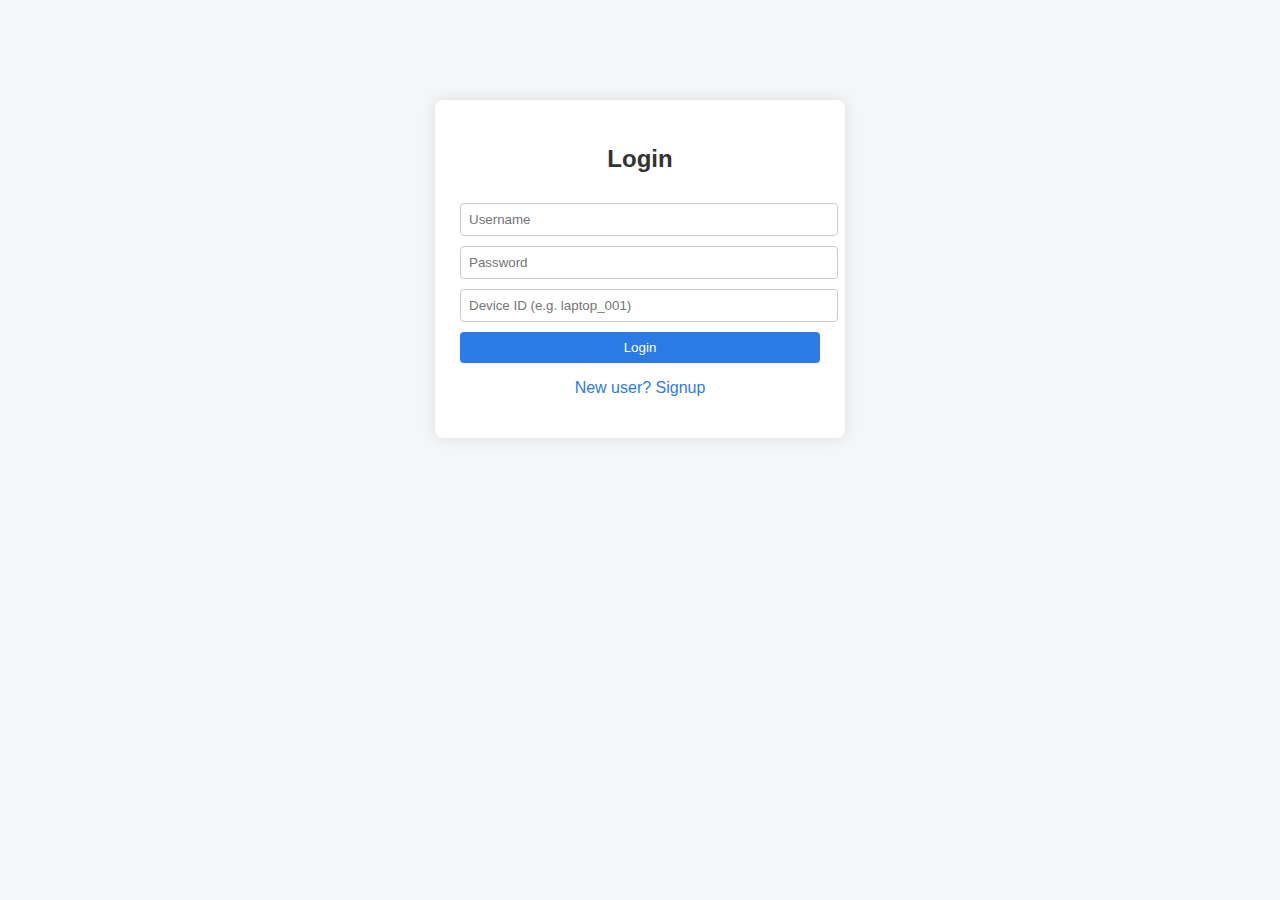
<file: frontend/index.html>
<!DOCTYPE html>
<html>
<head>
    <link rel="stylesheet" href="style.css">
    <title>Academic Portal – Login</title>
    <style>
        body {
            font-family: Arial, sans-serif;
            background: #f4f6f8;
        }
        .box {
            width: 350px;
            margin: 100px auto;
            padding: 20px;
            background: white;
            border-radius: 6px;
            box-shadow: 0 0 10px rgba(0,0,0,0.1);
        }
        h2 {
            text-align: center;
        }
        input, button {
            width: 100%;
            padding: 8px;
            margin-top: 10px;
        }
        button {
            background: #2c7be5;
            color: white;
            border: none;
            cursor: pointer;
        }
        button:hover {
            background: #1a5fd0;
        }
        p {
            text-align: center;
            margin-top: 10px;
        }
    </style>
</head>
<body>

<div class="container">
    <h2>Login</h2>

    <!-- LOGIN SECTION -->
    <div id="login-section">
        <input type="text" id="username" placeholder="Username">
        <input type="password" id="password" placeholder="Password">
        <input type="text" id="device_id" placeholder="Device ID (e.g. laptop_001)">
        <button onclick="login()">Login</button>
    </div>

    <!-- OTP SECTION -->
    <div id="otp-section" style="display:none;">
        <input type="text" id="otp" placeholder="Enter OTP">
        <button onclick="verifyOTP()">Verify OTP</button>
    </div>

    <p id="result"></p>
    <p><a href="signup.html">New user? Signup</a></p>
</div>

<script>
https://zero-trust-academic-backend.onrender.com

function login() {
    const username = document.getElementById("username").value;
    const password = document.getElementById("password").value;
    const device_id = document.getElementById("device_id").value;

    fetch(`${BASE_URL}/login`, {
        method: "POST",
        headers: { "Content-Type": "application/json" },
        body: JSON.stringify({ username, password, device_id })
    })
    .then(res => res.json())
    .then(data => {
        if (data.next_step === "verify-otp") {
            document.getElementById("result").innerText =
                "OTP sent. Check backend console.";
            document.getElementById("login-section").style.display = "none";
            document.getElementById("otp-section").style.display = "block";
        } else {
            document.getElementById("result").innerText =
                data.detail || "Login failed";
        }
    })
    .catch(() => {
        document.getElementById("result").innerText =
            "Backend connection error";
    });
}

function verifyOTP() {
    const username = document.getElementById("username").value;
    const otp = document.getElementById("otp").value;

    fetch(`${BASE_URL}/verify-otp`, {
        method: "POST",
        headers: { "Content-Type": "application/json" },
        body: JSON.stringify({ username, otp })
    })
    .then(res => res.json())
    .then(data => {
        if (data.token) {
            localStorage.setItem("token", data.token);
            localStorage.setItem("role", data.role);

            if (data.role === "student") {
                window.location.href = "student.html";
            } else {
                window.location.href = "teacher.html";
            }
        } else {
            document.getElementById("result").innerText =
                data.detail || "OTP verification failed";
        }
    })
    .catch(() => {
        document.getElementById("result").innerText =
            "Backend connection error";
    });
}
</script>

</body>
</html>
</file>
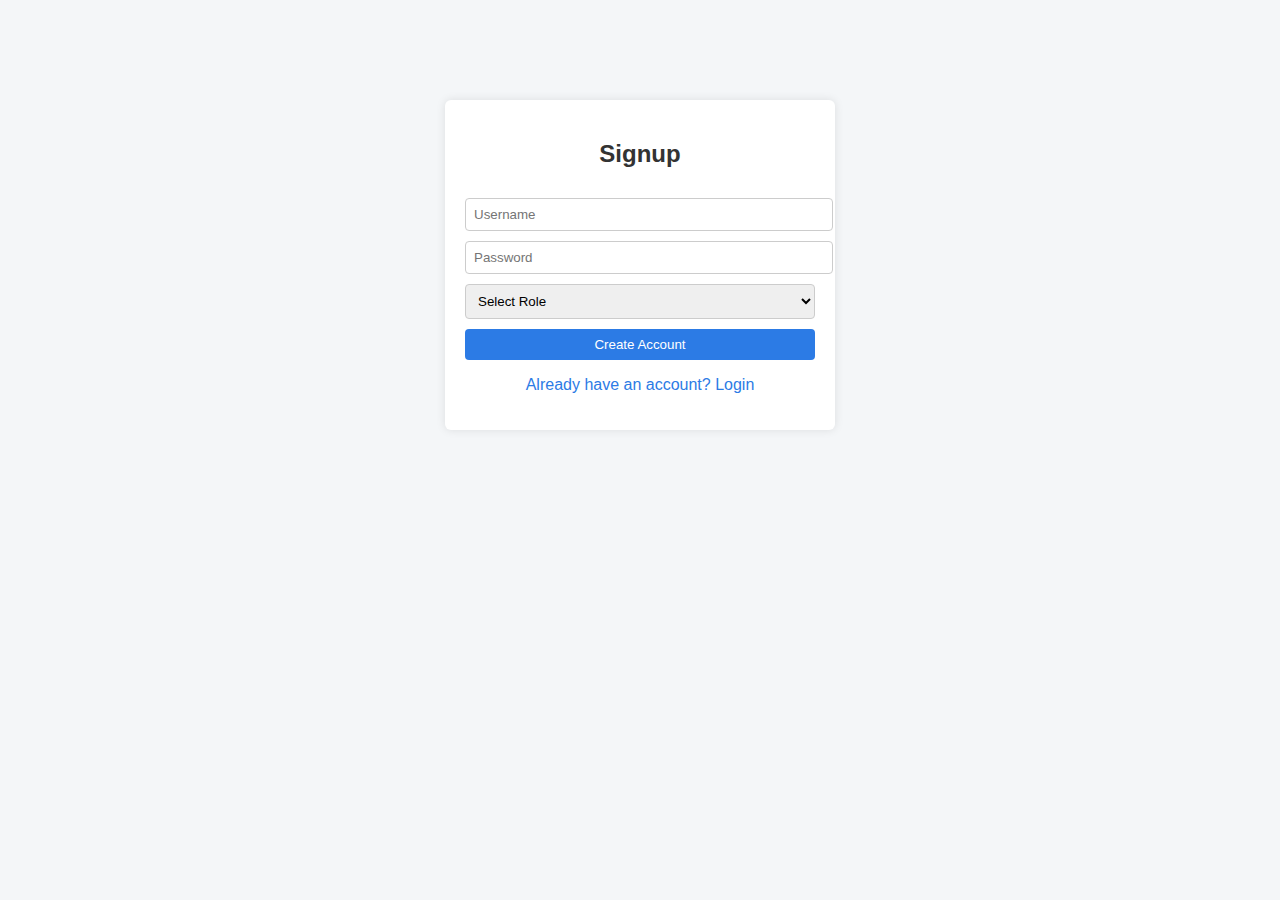
<file: frontend/signup.html>
<!DOCTYPE html>
<html>
<head>
    <link rel="stylesheet" href="style.css">
    <title>Academic Portal – Signup</title>
    <style>
        body {
            font-family: Arial, sans-serif;
            background: #f4f6f8;
        }
        .box {
            width: 350px;
            margin: 100px auto;
            padding: 20px;
            background: white;
            border-radius: 6px;
            box-shadow: 0 0 10px rgba(0,0,0,0.1);
        }
        h2 {
            text-align: center;
        }
        input, select, button {
            width: 100%;
            padding: 8px;
            margin-top: 10px;
        }
        button {
            background: #2c7be5;
            color: white;
            border: none;
            cursor: pointer;
        }
        button:hover {
            background: #1a5fd0;
        }
        p {
            text-align: center;
            margin-top: 10px;
        }
    </style>
</head>
<body>

<div class="box">
    <h2>Signup</h2>

    <input type="text" id="username" placeholder="Username">
    <input type="password" id="password" placeholder="Password">

    <select id="role">
        <option value="">Select Role</option>
        <option value="student">Student</option>
        <option value="teacher">Teacher</option>
    </select>

    <button onclick="signup()">Create Account</button>

    <p id="result"></p>
    <p><a href="index.html">Already have an account? Login</a></p>
</div>

<script>
const BASE_URL = "http://127.0.0.1:8000";

function signup() {
    const username = document.getElementById("username").value;
    const password = document.getElementById("password").value;
    const role = document.getElementById("role").value;

    fetch(`${BASE_URL}/signup`, {
        method: "POST",
        headers: { "Content-Type": "application/json" },
        body: JSON.stringify({ username, password, role })
    })
    .then(res => res.json())
    .then(data => {
        if (data.message) {
            document.getElementById("result").innerText =
                "Signup successful. Please login.";
        } else {
            document.getElementById("result").innerText =
                data.detail || "Signup failed";
        }
    })
    .catch(() => {
        document.getElementById("result").innerText =
            "Backend connection error";
    });
}
</script>

</body>
</html>
</file>
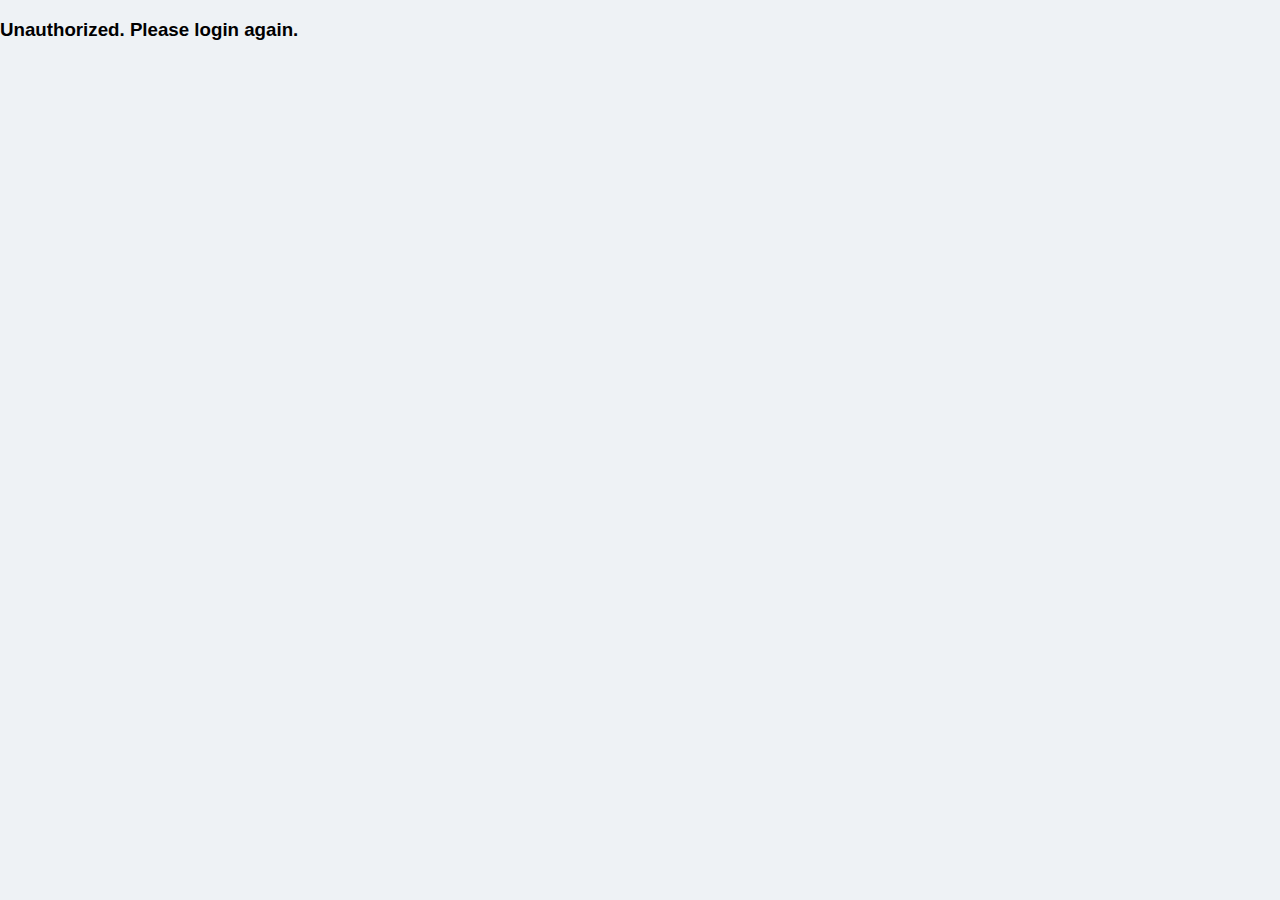
<file: frontend/student.html>
<!DOCTYPE html>
<html>
<head>
    <link rel="stylesheet" href="style.css">
    <title>Student Dashboard</title>
    <style>
        body {
            font-family: Arial, sans-serif;
            background: #eef2f5;
        }
        .box {
            width: 400px;
            margin: 100px auto;
            padding: 20px;
            background: white;
            border-radius: 6px;
            box-shadow: 0 0 10px rgba(0,0,0,0.1);
        }
        h2 {
            text-align: center;
        }
        p {
            margin: 10px 0;
        }
        button {
            width: 100%;
            padding: 8px;
            margin-top: 15px;
            background: #2c7be5;
            color: white;
            border: none;
            cursor: pointer;
        }
        button:hover {
            background: #1a5fd0;
        }
    </style>
</head>
<body>

<div class="container">
    <h2>Student Dashboard</h2>
    <p id="info">Loading student data...</p>
    <button onclick="logout()">Logout</button>
</div>

<script>
const BASE_URL = "https://YOUR-BACKEND-URL.onrender.com";

const token = localStorage.getItem("token");

if (!token) {
    document.body.innerHTML = "<h3>Unauthorized. Please login again.</h3>";
} else {
    fetch(`${BASE_URL}/student/dashboard`, {
        method: "GET",
        headers: {
            "token": token
        }
    })
    .then(response => response.json())
    .then(data => {
        if (data.dashboard) {
            document.getElementById("content").innerHTML = `
                <h2>Student Dashboard</h2>
                <p>Welcome, <b>${data.user}</b></p>
                <p>Access Level: Student</p>
            `;
        } else {
            document.getElementById("content").innerHTML =
                "Access denied. Invalid role.";
        }
    })
    .catch(error => {
        document.getElementById("content").innerHTML =
            "Error loading student details.";
    });
}
</script>
</body>
</html>
</file>
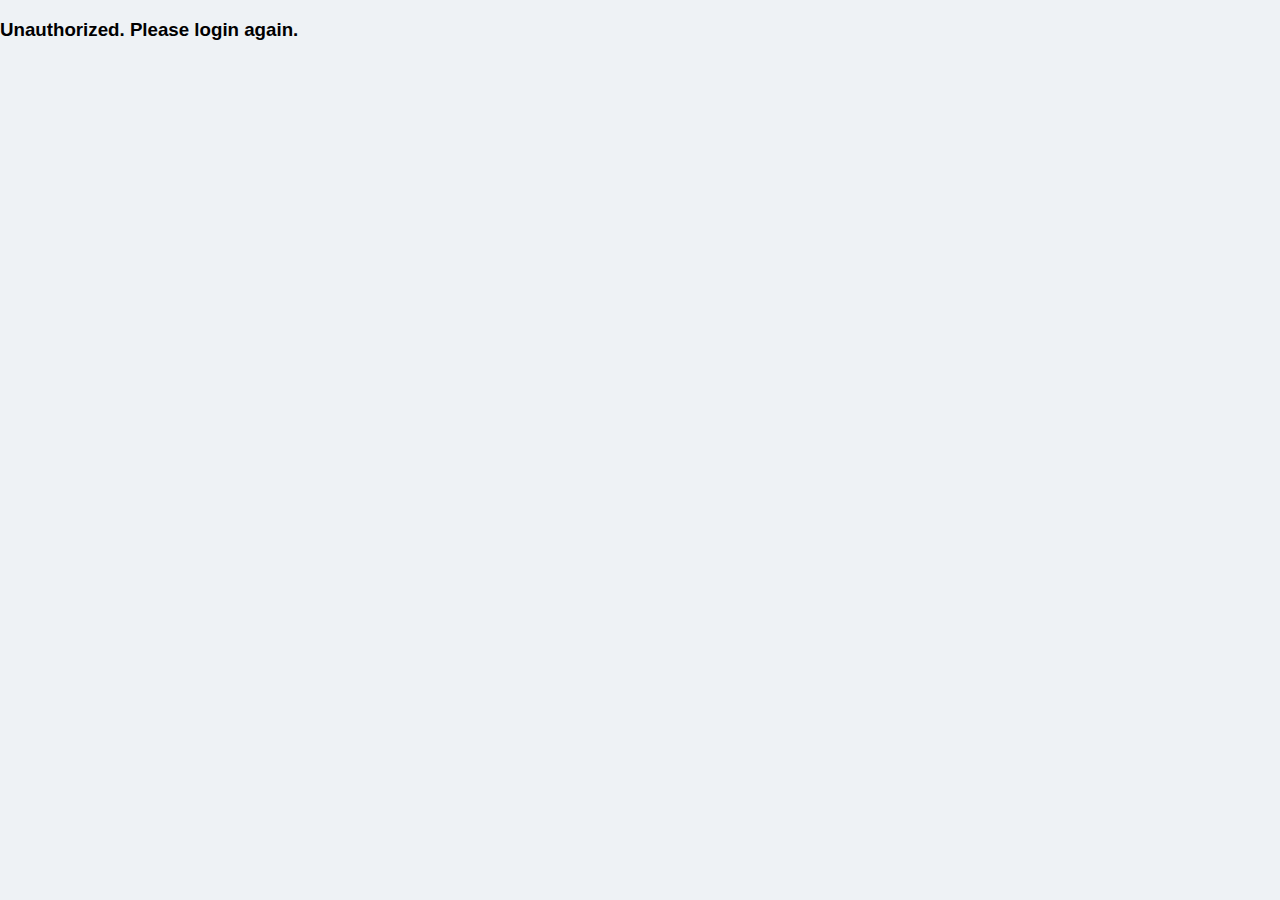
<file: frontend/teacher.html>
<!DOCTYPE html>
<html>
<head>
    <link rel="stylesheet" href="style.css">
    <title>Teacher Dashboard</title>
    <style>
        body {
            font-family: Arial, sans-serif;
            background: #eef2f5;
        }
        .box {
            width: 400px;
            margin: 100px auto;
            padding: 20px;
            background: white;
            border-radius: 6px;
            box-shadow: 0 0 10px rgba(0,0,0,0.1);
        }
        h2 {
            text-align: center;
        }
        p {
            margin: 10px 0;
        }
        button {
            width: 100%;
            padding: 8px;
            margin-top: 15px;
            background: #28a745;
            color: white;
            border: none;
            cursor: pointer;
        }
        button:hover {
            background: #1e7e34;
        }
    </style>
</head>
<body>

<div class="container">
    <h2>Teacher Dashboard</h2>
    <p id="info">Loading teacher data...</p>
    <button class="teacher-btn" onclick="logout()">Logout</button>
</div>

<script>
const BASE_URL = "https://YOUR-BACKEND-URL.onrender.com";

const token = localStorage.getItem("token");

if (!token) {
    document.body.innerHTML = "<h3>Unauthorized. Please login again.</h3>";
} else {
    fetch(`${BASE_URL}/teacher/dashboard`, {
        method: "GET",
        headers: {
            "token": token
        }
    })
    .then(response => response.json())
    .then(data => {
        if (data.dashboard) {
            document.getElementById("content").innerHTML = `
                <h2>Teacher Dashboard</h2>
                <p>Welcome, <b>${data.user}</b></p>
                <p>Access Level: Teacher</p>
            `;
        } else {
            document.getElementById("content").innerHTML =
                "Access denied. Invalid role.";
        }
    })
    .catch(error => {
        document.getElementById("content").innerHTML =
            "Error loading teacher details.";
    });
}
</script>


</body>
</html>
</file>
<file: frontend/style.css>
body {
    font-family: Arial, sans-serif;
    background: #f4f6f8;
    margin: 0;
    padding: 0;
}

.container {
    width: 360px;
    margin: 100px auto;
    background: #ffffff;
    padding: 25px;
    border-radius: 8px;
    box-shadow: 0 0 15px rgba(0,0,0,0.1);
}

h2 {
    text-align: center;
    margin-bottom: 20px;
    color: #333;
}

input, select, button {
    width: 100%;
    padding: 10px;
    margin-top: 10px;
    border-radius: 4px;
    border: 1px solid #ccc;
}

button {
    background: #2c7be5;
    color: white;
    border: none;
    cursor: pointer;
}

button:hover {
    background: #1a5fd0;
}

.teacher-btn {
    background: #28a745;
}

.teacher-btn:hover {
    background: #1e7e34;
}

p {
    text-align: center;
    margin-top: 15px;
    color: #444;
}

a {
    color: #2c7be5;
    text-decoration: none;
}

a:hover {
    text-decoration: underline;
}
</file>
